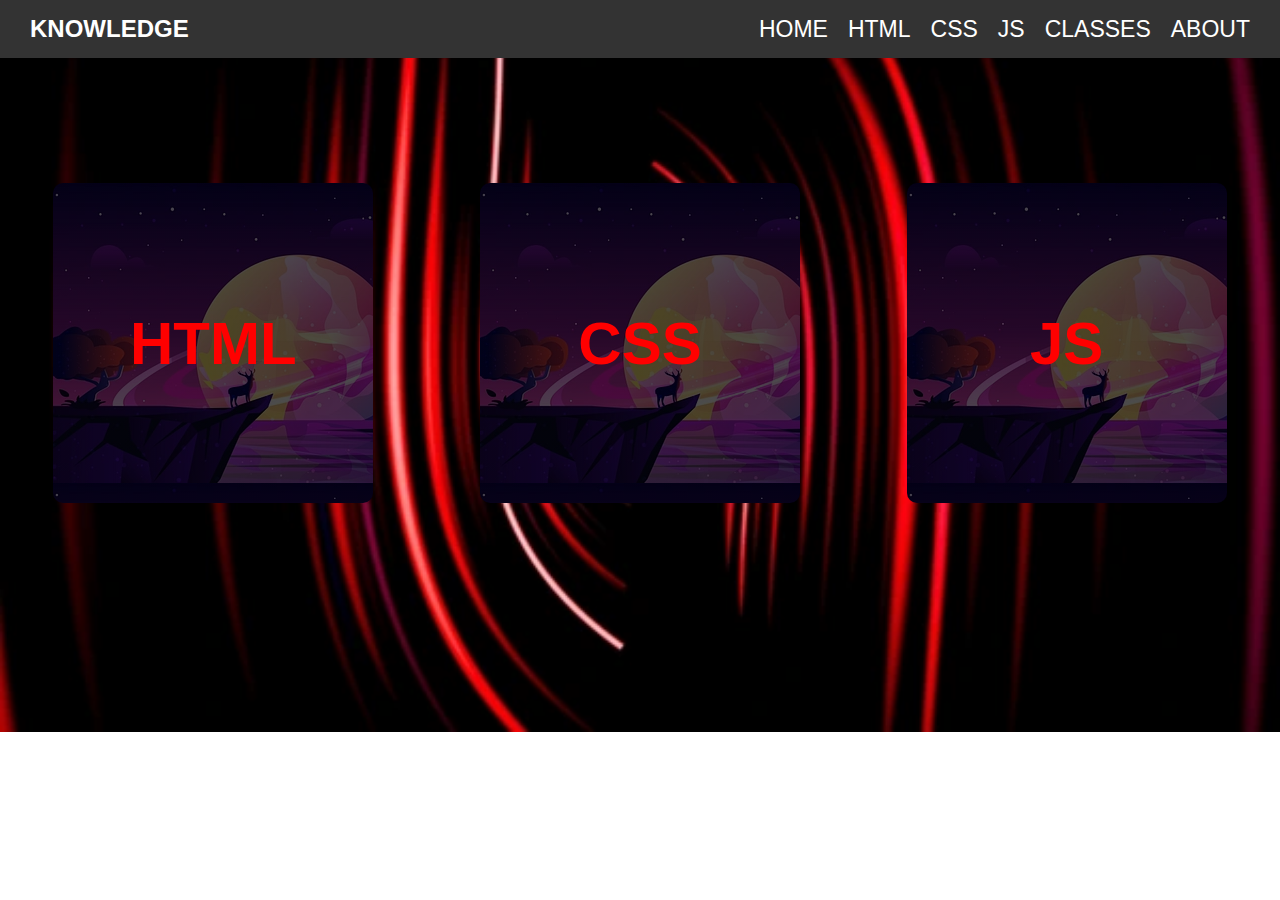
<file: index.html>
<!DOCTYPE html>
<html lang="en">
<head>
    <meta charset="UTF-8">
    <meta name="viewport" content="width=device-width, initial-scale=1.0">
    <title>Website</title>
    <link href='https://unpkg.com/boxicons@2.1.4/css/boxicons.min.css' rel='stylesheet'>
    <link rel="stylesheet" href="style.css">
</head>
<body>
    
   <!-- Navbar -->

  <nav class="navbar">
    <div class="logo">KNOWLEDGE</div>
    <ul class="nav-links" id="navLinks">
      <li><a href="index.html">HOME</a></li>
      <li><a href="html.html" target="_blank">HTML</a></li>
      <li><a href="css.html" target="_blank">CSS</a></li>
      <li><a href="js.html" target="_blank">JS</a></li>
      <li><a href="classes.html" target="_blank">CLASSES</a></li>
      <li><a href="about.html" target="_blank">ABOUT</a></li>
    </ul>
    <div class="menu-icon" onclick="toggleMenu()">&#9776;</div>
  </nav>

  <section>
      <div class="card-container">
          <div class="card">
             <a href="html.html" target="_blank"><h1>HTML</h1></a>
          </div>
          <div class="card">
             <a href="css.html" target="_blank"><h1>CSS</h1></a>
          </div>
          <div class="card">
             <a href="js.html" target="_blank"><h1>JS</h1></a>
          </div>
      </div>
  </section>


   <script src="script.js"></script>

</body>
</html>
</file>
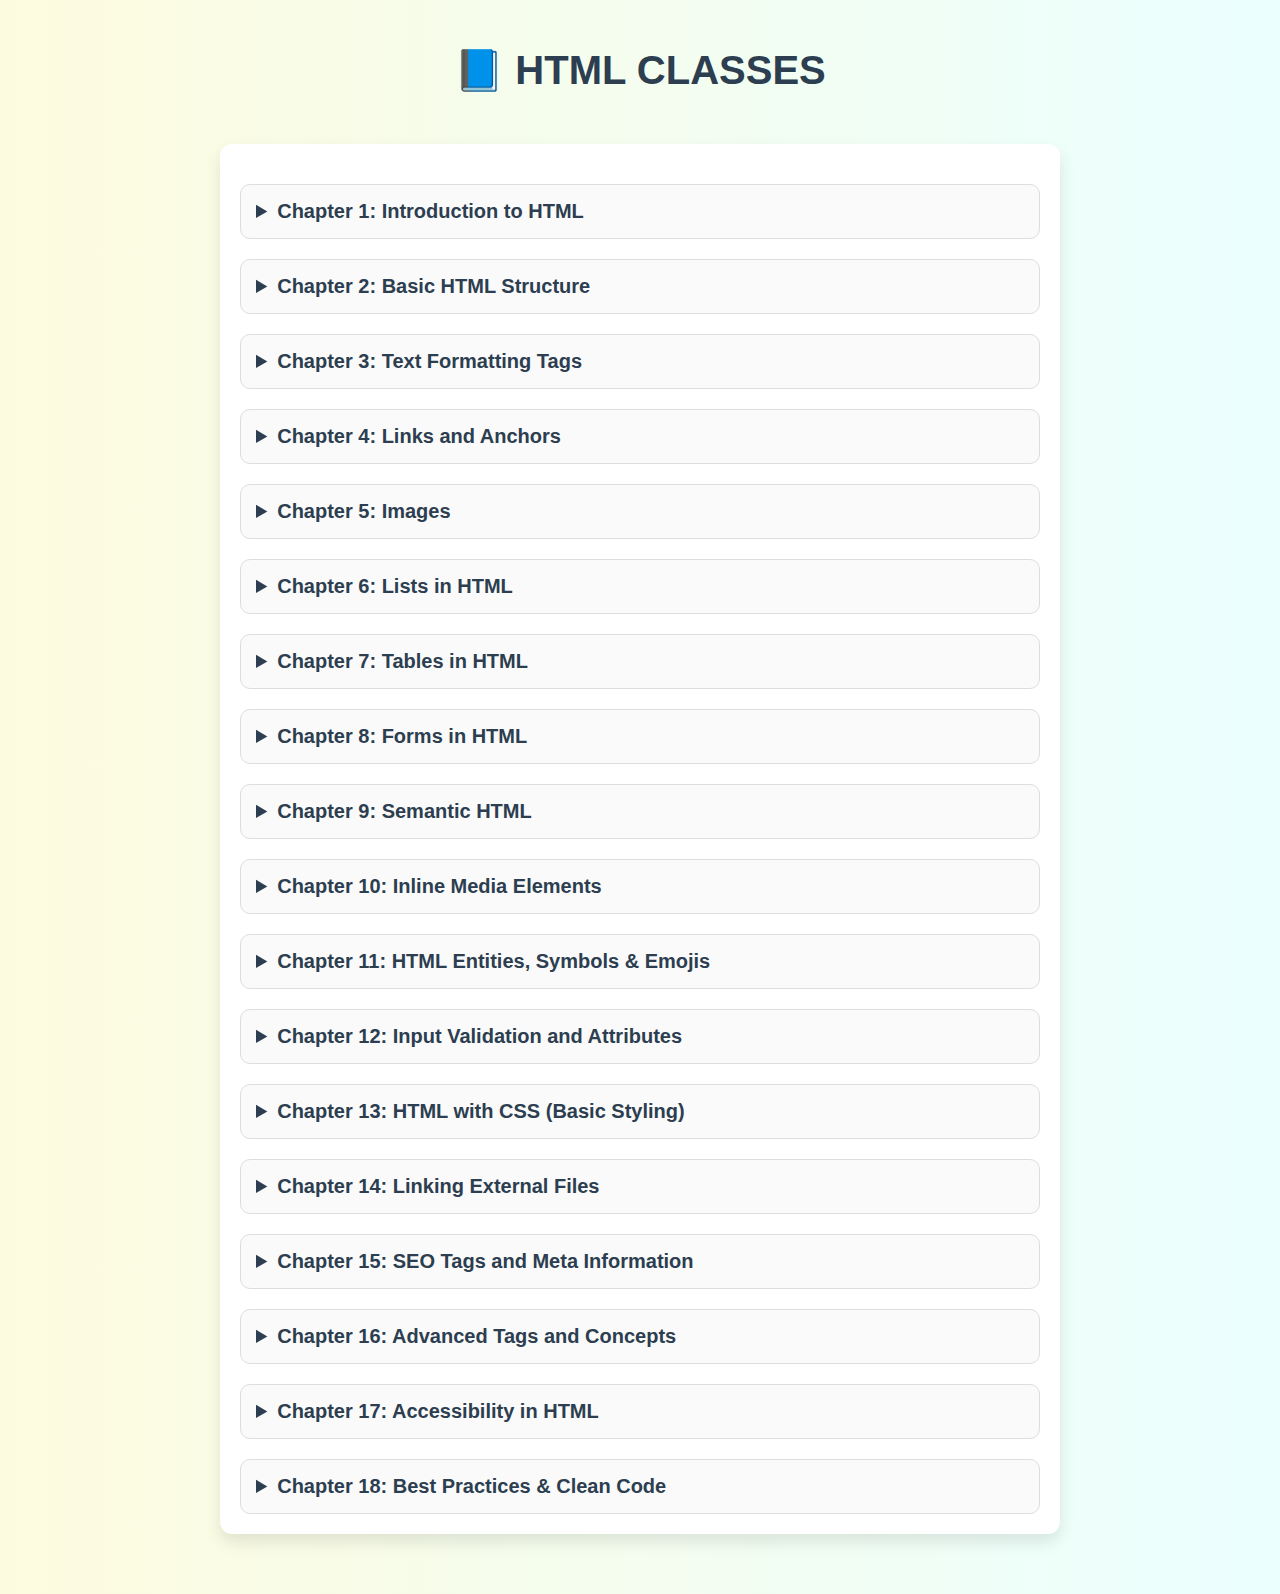
<file: classes.html>
<!DOCTYPE html>
<html lang="ur">
<head>
  <meta charset="UTF-8">
  <meta name="viewport" content="width=device-width, initial-scale=1.0">
  <title>HTML Course in Urdu - Chapter Wise</title>
  <link rel="stylesheet" href="class.css">
</head>
<body>
  <h1>📘 HTML CLASSES</h1>

  <section class="chapter-section">
    <!-- Chapter dropdowns -->
    <details><summary>Chapter 1: Introduction to HTML</summary>
      <ul>
        <li>What is HTML?</li>
        <li>Why is it used?</li>
        <li>Basic Structure</li>
      </ul>
      <pre><code>&lt;!DOCTYPE html&gt;
&lt;html&gt;
  &lt;head&gt;
    &lt;title&gt;My First Page&lt;/title&gt;
  &lt;/head&gt;
  &lt;body&gt;
    Hello World!
  &lt;/body&gt;
&lt;/html&gt;</code></pre>
    </details>

    <details><summary>Chapter 2: Basic HTML Structure</summary>
      <ul>
        <li>&lt;!DOCTYPE&gt;, &lt;html&gt;, &lt;head&gt;, &lt;body&gt;</li>
        <li>Page title and content</li>
      </ul>
      <pre><code>&lt;html&gt;
  &lt;head&gt;&lt;title&gt;Structure&lt;/title&gt;&lt;/head&gt;
  &lt;body&gt;
    &lt;h1&gt;Heading&lt;/h1&gt;
    &lt;p&gt;Paragraph&lt;/p&gt;
  &lt;/body&gt;
&lt;/html&gt;</code></pre>
    </details>

    <details><summary>Chapter 3: Text Formatting Tags</summary>
      <ul>
        <li>&lt;b&gt;, &lt;i&gt;, &lt;u&gt;, &lt;strong&gt;, &lt;em&gt;</li>
      </ul>
      <pre><code>&lt;p&gt;&lt;b&gt;Bold&lt;/b&gt;, &lt;i&gt;Italic&lt;/i&gt;, &lt;u&gt;Underline&lt;/u&gt;&lt;/p&gt;</code></pre>
    </details>

    <details><summary>Chapter 4: Links and Anchors</summary>
      <ul>
        <li>&lt;a href&gt;</li>
        <li>Target attribute</li>
      </ul>
      <pre><code>&lt;a href="https://example.com" target="_blank"&gt;Visit Site&lt;/a&gt;</code></pre>
    </details>

    <details><summary>Chapter 5: Images</summary>
      <ul>
        <li>&lt;img src alt&gt;</li>
      </ul>
      <pre><code>&lt;img src="image.jpg" alt="Description"&gt;</code></pre>
    </details>

    <details><summary>Chapter 6: Lists in HTML</summary>
      <ul>
        <li>Ordered, Unordered, Description Lists</li>
      </ul>
      <pre><code>&lt;ul&gt;&lt;li&gt;Item&lt;/li&gt;&lt;/ul&gt;
&lt;ol&gt;&lt;li&gt;Item&lt;/li&gt;&lt;/ol&gt;</code></pre>
    </details>

    <details><summary>Chapter 7: Tables in HTML</summary>
      <ul>
        <li>&lt;table&gt;, &lt;tr&gt;, &lt;td&gt;, &lt;th&gt;</li>
      </ul>
      <pre><code>&lt;table&gt;
  &lt;tr&gt;&lt;th&gt;Name&lt;/th&gt;&lt;/tr&gt;
  &lt;tr&gt;&lt;td&gt;Ali&lt;/td&gt;&lt;/tr&gt;
&lt;/table&gt;</code></pre>
    </details>

    <details><summary>Chapter 8: Forms in HTML</summary>
      <ul>
        <li>&lt;form&gt;, &lt;input&gt;, &lt;textarea&gt;, &lt;button&gt;</li>
      </ul>
      <pre><code>&lt;form&gt;
  &lt;input type="text"&gt;
  &lt;button&gt;Submit&lt;/button&gt;
&lt;/form&gt;</code></pre>
    </details>

    <details><summary>Chapter 9: Semantic HTML</summary>
      <ul>
        <li>&lt;header&gt;, &lt;footer&gt;, &lt;section&gt;, &lt;article&gt;</li>
      </ul>
      <pre><code>&lt;header&gt;Header&lt;/header&gt;
&lt;article&gt;Content&lt;/article&gt;</code></pre>
    </details>

    <details><summary>Chapter 10: Inline Media Elements</summary>
      <ul>
        <li>&lt;video&gt;, &lt;audio&gt;</li>
      </ul>
      <pre><code>&lt;video controls&gt;&lt;source src="video.mp4"&gt;&lt;/video&gt;</code></pre>
    </details>

    <details><summary>Chapter 11: HTML Entities, Symbols & Emojis</summary>
      <ul>
        <li>&amp;amp;, &amp;copy;, 😊</li>
      </ul>
      <pre><code>&amp;amp; &amp;copy; &#128512;</code></pre>
    </details>

    <details><summary>Chapter 12: Input Validation and Attributes</summary>
      <ul>
        <li>required, type, minlength, maxlength</li>
      </ul>
      <pre><code>&lt;input type="text" required minlength="3"&gt;</code></pre>
    </details>

    <details><summary>Chapter 13: HTML with CSS (Basic Styling)</summary>
      <ul>
        <li>&lt;style&gt; tag and inline style</li>
      </ul>
      <pre><code>&lt;p style="color:red"&gt;Red Text&lt;/p&gt;</code></pre>
    </details>

    <details><summary>Chapter 14: Linking External Files</summary>
      <ul>
        <li>&lt;link rel="stylesheet"&gt;</li>
      </ul>
      <pre><code>&lt;link rel="stylesheet" href="style.css"&gt;</code></pre>
    </details>

    <details><summary>Chapter 15: SEO Tags and Meta Information</summary>
      <ul>
        <li>&lt;meta&gt;, title, description, keywords</li>
      </ul>
      <pre><code>&lt;meta name="description" content="HTML Course"&gt;</code></pre>
    </details>

    <details><summary>Chapter 16: Advanced Tags and Concepts</summary>
      <ul>
        <li>&lt;details&gt;, &lt;summary&gt;, &lt;mark&gt;</li>
      </ul>
      <pre><code>&lt;mark&gt;Important&lt;/mark&gt;</code></pre>
    </details>

    <details><summary>Chapter 17: Accessibility in HTML</summary>
      <ul>
        <li>alt text, labels, semantic tags</li>
      </ul>
      <pre><code>&lt;label for="name"&gt;Name&lt;/label&gt;
&lt;input id="name" type="text"&gt;</code></pre>
    </details>

    <details><summary>Chapter 18: Best Practices & Clean Code</summary>
      <ul>
        <li>Indentation, Comments, Structure</li>
      </ul>
      <pre><code>&lt;!-- This is a comment --&gt;
&lt;p&gt;Well written code&lt;/p&gt;</code></pre>
    </details>

  </section>
</body>
</html>
</file>
<file: class.css>
body {
      font-family: 'Segoe UI', Tahoma, Geneva, Verdana, sans-serif;
      background: linear-gradient(to right, #fdfbdf, #ebffff);
      margin: 0;
      padding: 20px;
      color: #333;
    }
    h1 {
      text-align: center;
      color: #2c3e50;
      font-size: 2.5em;
      margin-bottom: 50px;
    }

    .todo-section, .chapter-section {
      max-width: 800px;
      margin: 0 auto 40px;
      padding: 20px;
      background: #fff;
      border-radius: 12px;
      box-shadow: 0 8px 16px rgba(0,0,0,0.1);
    }
    ul.todo-list {
      list-style: none;
      padding: 0;
    }
    ul.todo-list li {
      padding: 10px 0;
      border-bottom: 1px solid #eee;
      position: relative;
      padding-left: 25px;
    }
    ul.todo-list li::before {
      content: "✅";
      position: absolute;
      left: 0;
      color: #16a085;
    }
    details {
      background: #fafafa;
      border: 1px solid #ddd;
      border-radius: 10px;
      margin-top: 20px;
      padding: 15px;
      transition: all 0.3s ease;
    }

    details:hover{
        background-color: orange;
    }

    summary {
      font-size: 20px;
      font-weight: 600;
      cursor: pointer;
      color: #2c3e50;
    }
    summary:hover {
      color: #2980b9;
    }
    pre {
      background: #2c3e50;
      color: #ecf0f1;
      padding: 15px;
      border-radius: 6px;
      overflow-x: auto;
      font-size: 14px;
    }
    code {
      font-family: 'Fira Code', monospace;
    }
    ul {
      margin-top: 10px;
    }
</file>
<file: style.css>
/* Reset and basics */
* {
  margin: 0;
  padding: 0;
  box-sizing: border-box;
}

body {
  font-family: sans-serif;
  background:  url("assets/bg.webp");
  background-size: cover;
  background-repeat: no-repeat;

}

.navbar {
  background-color: #333;
  padding: 15px 30px;
  display: flex;
  justify-content: space-between;
  align-items: center;
  background-attachment: fixed;
}

.logo {
  color: white;
  font-size: 24px;
  font-weight: bold;
}

.nav-links {
  list-style: none;
  display: flex;
  gap: 20px;
}

.nav-links li a {
  color: white;
  text-decoration: none;
  font-size: 23px;
  transition: color 0.3s;
}

.nav-links li a:hover {
  color: #00bcd4;
}

/* Hide menu icon by default */
.menu-icon {
  font-size: 28px;
  color: white;
  display: none;
  cursor: pointer;
}

.card-container{
    display: flex;
    width: 100%;
    height: 500px;
    margin-top: 35px;
    /* background-color:red; */
    animation: rotate 10s infinite;
}

@keyframes rotate{
    25%{
        transform: rotateX(70deg);
    }
    26%, 50%{
        transform: rotateX(160);
    }
   
}


.card{
    display: flex;
    width: 25%;
    height: 320px;
    font-size: 30px;
    justify-content: center;
    align-items: center;
    margin: auto;
    background: linear-gradient(rgba(0,0,0,0.7), rgba(0,0,0,0.7)), url("assets/card-bg.webp");
    border-radius: 10px;
}

.card p{
    display: none;
}

.card:hover h1{
    color:  blue;
}

.card:hover p{
    display: block;
}

.card a{
   text-decoration: none;
   color: red;
   font-weight: 900;
}

/* Responsive Styles */
@media (max-width: 768px) {
   .navbar{
    position: fixed;
    top: 0;
    width: 100%;
    z-index: 1;
   }

  .nav-links {
    display: none;
    flex-direction: column;
    position: absolute;
    text-align: center;
    top: 60px;
    right: 30px;
    background-color: #333;
    padding: 10px 20px;
    border-radius: 8px;
    z-index: 1;
  }

  .nav-links.show {
    display: flex;
  }

  .menu-icon {
    display: block;
  }

  .card-container{
    flex-direction: column;
    width: 100%;
    height: 800px;
    /* background-color: red; */
    gap: 30px;
    animation: rotate 10s infinite;
  }

  @keyframes rotate{
     100%{
        transform: rotateX(0deg);
     }
  }

  .card{
    width: 50%;
    height: 500px;
    margin-bottom: 20px;
  }


}
</file>
